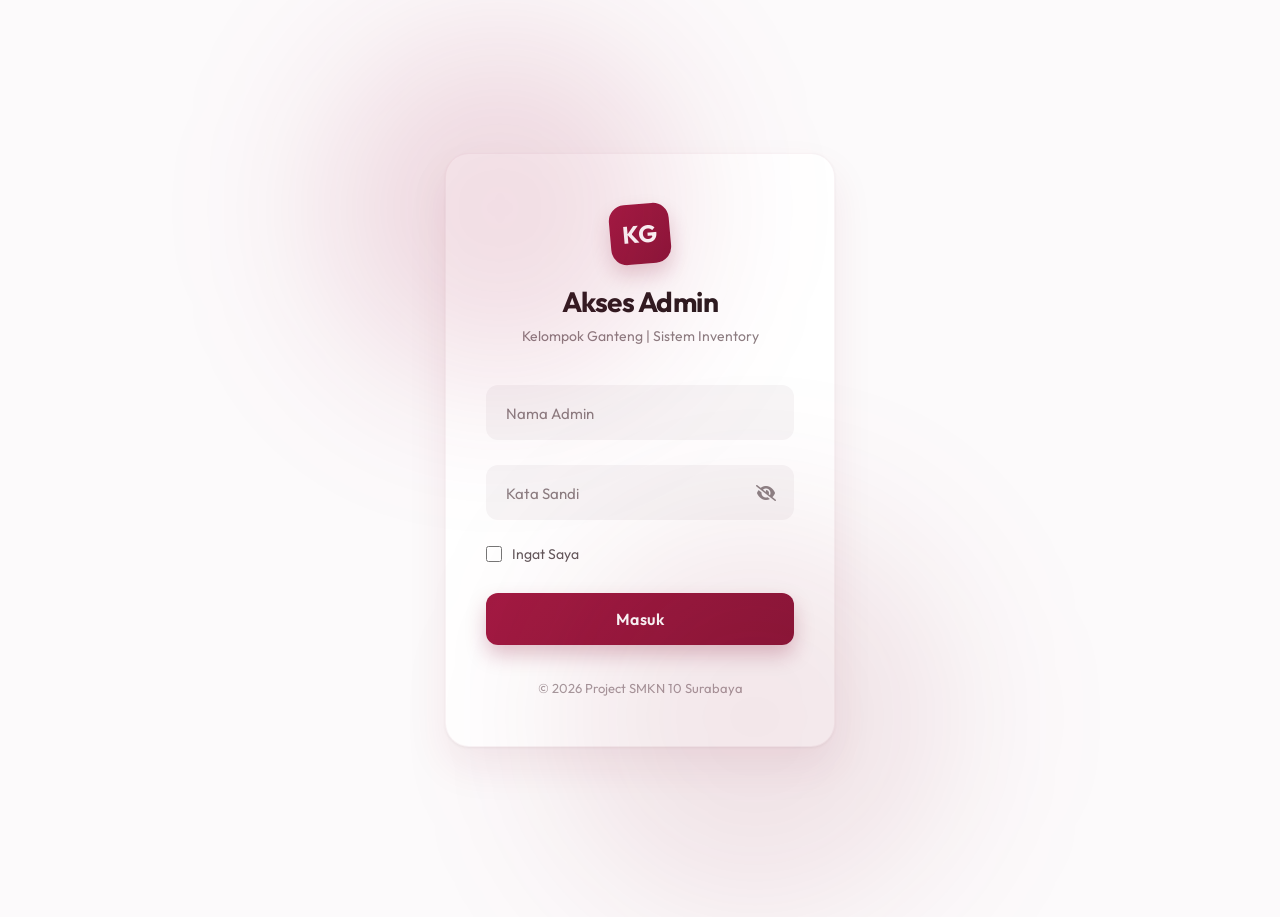
<file: index.html>
<!DOCTYPE html>
<html lang="id">
<head>
    <meta charset="UTF-8">
    <meta name="viewport" content="width=device-width, initial-scale=1.0">
    <title>Portal Admin - Inventory System</title>
    <link href="https://fonts.googleapis.com/css2?family=Outfit:wght@300;400;600;700&display=swap" rel="stylesheet">
    <!-- Tambahan FontAwesome buat Ikon Mata -->
    <link rel="stylesheet" href="https://cdnjs.cloudflare.com/ajax/libs/font-awesome/6.4.0/css/all.min.css">
    <link rel="stylesheet" href="css/style.css">
</head>
<body>
    <div class="login-container">
        <div class="shape shape-1"></div>
        <div class="shape shape-2"></div>
        <div class="login-card">
            <div class="card-header">
                <div class="logo-box">
                    <span>KG</span>
                </div>
                <h2>Akses Admin</h2>
                <p>Kelompok Ganteng | Sistem Inventory</p>
            </div>
            <form action="actions/login.php" method="POST">
                <div class="input-container">
                    <input type="text" id="admin_id" name="admin_id" required placeholder=" ">
                    <label for="admin_id">Nama Admin</label>
                </div>

                <div class="input-container">
                    <input type="password" id="password" name="password" required placeholder=" ">
                    <label for="password">Kata Sandi</label>
                    <i class="fa-solid fa-eye-slash toggle-password" id="togglePassword"></i>
                </div>

                <div class="action-row">
                    <label class="checkbox-container">
                        <input type="checkbox">
                        <span class="checkmark"></span>
                        Ingat Saya
                    </label>
                </div>

                <button type="submit" class="btn-submit">Masuk</button>
            </form>

            <div class="card-footer">
                <p>&copy; 2026 Project SMKN 10 Surabaya</p>
            </div>
        </div>
    </div>

    <script>
        const togglePassword = document.querySelector('#togglePassword');
        const password = document.querySelector('#password');

        togglePassword.addEventListener('click', function (e) {
            // Cek apakah tipe inputnya password atau text
            const type = password.getAttribute('type') === 'password' ? 'text' : 'password';
            password.setAttribute('type', type);
            
            // Ubah ikon dari mata dicoret jadi mata kebuka
            this.classList.toggle('fa-eye-slash');
            this.classList.toggle('fa-eye');
        });
    </script>
    <script src="js/login.js"></script>
</body>
</html>
</file>
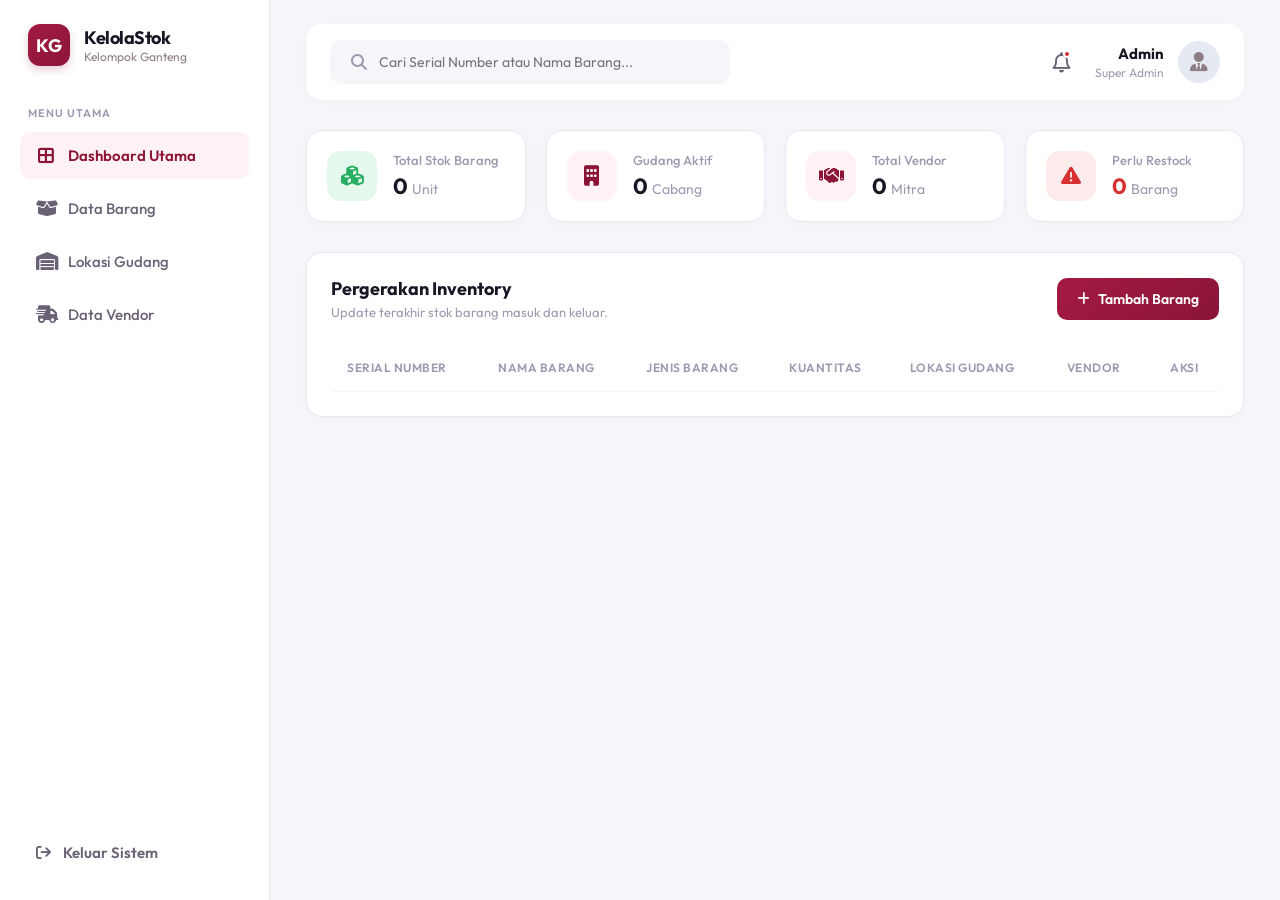
<file: dashboard.html>
<!DOCTYPE html>
<html lang="id">
<head>
    <meta charset="UTF-8">
    <meta name="viewport" content="width=device-width, initial-scale=1.0">
    <title>Dashboard Admin - Inventory Pro</title>
    <link href="https://fonts.googleapis.com/css2?family=Outfit:wght@300;400;500;600;700&display=swap" rel="stylesheet">
    <link rel="stylesheet" href="https://cdnjs.cloudflare.com/ajax/libs/font-awesome/6.4.0/css/all.min.css">
    <link rel="stylesheet" href="css/dashboard.css">
</head>
<body>
    <aside class="sidebar">
        <div class="sidebar-header">
            <div class="logo-box">KG</div>
            <div class="logo-text">
                <h2>KelolaStok</h2>
                <p>Kelompok Ganteng</p>
            </div>
        </div>
        
        <p class="menu-label">MENU UTAMA</p>
        <ul class="nav-links">
            <li class="active"><a href="#"><i class="fa-solid fa-border-all"></i> Dashboard Utama</a></li>
            <li><a href="#"><i class="fa-solid fa-box-open"></i> Data Barang</a></li>
            <li><a href="#"><i class="fa-solid fa-warehouse"></i> Lokasi Gudang</a></li>
            <li><a href="#"><i class="fa-solid fa-truck-fast"></i> Data Vendor</a></li>
        </ul>

        <div class="sidebar-footer">
            <a href="index.html" class="btn-logout"><i class="fa-solid fa-arrow-right-from-bracket"></i> Keluar Sistem</a>
        </div>
    </aside>

    <main class="main-content">
        <header class="topbar">
            <div class="search-box">
                <i class="fa-solid fa-magnifying-glass"></i>
                <input type="text" id="searchInput" placeholder="Cari Serial Number atau Nama Barang...">
            </div>
            
            <div class="topbar-right">
                <div class="notification">
                    <i class="fa-regular fa-bell"></i>
                    <span class="dot"></span>
                </div>
                <div class="profile-area">
                    <div class="profile-info">
                        <h4>Admin</h4>
                        <p>Super Admin</p>
                    </div>
                    <div class="profile-pic">
                        <i class="fa-solid fa-user-tie"></i>
                    </div>
                </div>
            </div>
        </header>

        <!-- SEMUA STATISTIK DI-NOL-KAN UNTUK PHP -->
        <div class="stats-grid">
            <div class="stat-card">
                <div class="stat-icon safe-bg"><i class="fa-solid fa-cubes"></i></div>
                <div class="stat-info">
                    <p>Total Stok Barang</p>
                    <h3>0 <span>Unit</span></h3>
                </div>
            </div>
            <div class="stat-card">
                <div class="stat-icon primary-bg"><i class="fa-solid fa-building"></i></div>
                <div class="stat-info">
                    <p>Gudang Aktif</p>
                    <h3>0 <span>Cabang</span></h3>
                </div>
            </div>
            <div class="stat-card">
                <div class="stat-icon primary-bg"><i class="fa-solid fa-handshake"></i></div>
                <div class="stat-info">
                    <p>Total Vendor</p>
                    <h3>0 <span>Mitra</span></h3>
                </div>
            </div>
            <div class="stat-card">
                <div class="stat-icon danger-bg"><i class="fa-solid fa-triangle-exclamation"></i></div>
                <div class="stat-info">
                    <p>Perlu Restock</p>
                    <h3 class="text-danger">0 <span>Barang</span></h3>
                </div>
            </div>
        </div>

        <section class="table-section">
            <div class="table-header">
                <div>
                    <h3>Pergerakan Inventory</h3>
                    <p>Update terakhir stok barang masuk dan keluar.</p>
                </div>
                <!-- Tombol Tambah (Nanti diarahkan ke form PHP) -->
                <button class="btn-add"><i class="fa-solid fa-plus"></i> Tambah Barang</button>
            </div>
            
            <div class="table-responsive">
                <table id="inventoryTable">
                    <thead>
                        <tr>
                            <th>Serial Number</th>
                            <th>Nama Barang</th>
                            <th>Jenis Barang</th>
                            <th>Kuantitas</th>
                            <th>Lokasi Gudang</th>
                            <th>Vendor</th>
                            <th class="text-center">Aksi</th>
                        </tr>
                    </thead>
                    <tbody>
                        <!-- TEMPAT PHP MENCETAK DATA -->
                        <!-- CONTOH FORMAT BARIS BUAT TEMEN LU: 
                        <tr>
                            <td class="font-mono">SN-001</td>
                            <td class="fw-600">Barang A</td>
                            <td><span class="tag">Jenis</span></td>
                            <td class="stok-angka"><span class="badge safe">10</span></td>
                            <td>Gudang A</td>
                            <td>Vendor A</td>
                            <td class="action-cell">
                                <a href="edit.php?id=..." class="btn-icon edit"><i class="fa-solid fa-pen"></i></a>
                                <a href="hapus.php?id=..." class="btn-icon delete"><i class="fa-solid fa-trash"></i></a>
                            </td>
                        </tr> 
                        -->
                    </tbody>
                </table>
            </div>
        </section>
    </main>
    <!-- MODAL POP-UP TAMBAH BARANG (Tersembunyi secara default) -->
        <div id="modalTambah" class="modal-overlay">
            <div class="modal-box">
                <div class="modal-header">
                    <h3>Tambah Barang Baru</h3>
                    <button class="btn-close" id="btnCloseModal"><i class="fa-solid fa-xmark"></i></button>
                </div>
                
                <!-- Form ini nanti gampang diintegrasikan sama temen lu pakai PHP -->
                <form action="#" method="POST">
                    <div class="input-group">
                        <label>Serial Number</label>
                        <input type="text" name="serial_number" required placeholder="Contoh: SN-001">
                    </div>
                    <div class="input-group">
                        <label>Nama Barang</label>
                        <input type="text" name="nama_barang" required placeholder="Masukkan nama barang">
                    </div>
                    <div class="input-group">
                        <label>Jenis Barang</label>
                        <input type="text" name="jenis_barang" required placeholder="Elektronik, Hardware, dll">
                    </div>
                    <div class="input-group">
                        <label>Kuantitas / Stok</label>
                        <input type="number" name="stok" min="0" required placeholder="0">
                    </div>
                    <div class="input-group">
                        <label>Lokasi Gudang</label>
                        <input type="text" name="lokasi" required placeholder="Nama gudang">
                    </div>
                    <div class="input-group">
                        <label>Vendor</label>
                        <input type="text" name="vendor" required placeholder="Nama vendor">
                    </div>
                    
                    <div class="modal-footer">
                        <button type="button" class="btn-cancel" id="btnCancelModal">Batal</button>
                        <!-- Tombol ini otomatis jadi pemicu submit ke PHP -->
                        <button type="submit" class="btn-save">Simpan ke Database</button>
                    </div>
                </form>
            </div>
        </div>
    <script src="js/script.js"></script>
</body>
</html>
</file>
<file: css/style.css>
* {
    margin: 0;
    padding: 0;
    box-sizing: border-box;
    font-family: 'Outfit', sans-serif;
}
body {

    background-color: #fcfafb;
    display: flex;
    justify-content: center;
    align-items: center;
    min-height: 100vh;
    overflow: hidden;
    position: relative;
}

.shape {
    position: absolute;
    filter: blur(80px);
    z-index: 1;
}

.shape-1 {
    width: 350px;
    height: 350px;
    background: rgba(163, 26, 66, 0.15); /* Red Velvet transparan */
    top: -100px;
    left: -100px;
    border-radius: 50%;
}

.shape-2 {
    width: 400px;
    height: 400px;
    background: rgba(138, 21, 56, 0.1);
    bottom: -150px;
    right: -100px;
    border-radius: 50%;
}

.login-container {
    position: relative;
    z-index: 10;
    width: 100%;
    max-width: 430px;
    padding: 20px;
}

/* Kartu Login dengan efek 3D Pop / Floating */
.login-card {
    background: #ffffff;
    padding: 50px 40px;
    border-radius: 24px;
    /* Kombinasi shadow berlapis buat efek 3D yang realistis */
    box-shadow: 
        0 20px 40px rgba(138, 21, 56, 0.08),
        0 1px 3px rgba(0, 0, 0, 0.05);
    border: 1px solid rgba(138, 21, 56, 0.05);
}

.card-header {
    text-align: center;
    margin-bottom: 40px;
}

/* Logo Box Elegan di atas judul */
.logo-box {
    width: 60px;
    height: 60px;
    background: linear-gradient(135deg, #a31a42, #8a1538);
    color: white;
    font-size: 24px;
    font-weight: 700;
    display: flex;
    justify-content: center;
    align-items: center;
    border-radius: 16px;
    margin: 0 auto 20px auto;
    box-shadow: 0 10px 20px rgba(138, 21, 56, 0.2);
    transform: rotate(-5deg);
}

.card-header h2 {
    font-size: 28px;
    color: #2b1b1f; /* Warna teks sangat gelap tapi ada unsur merahnya */
    font-weight: 700;
    margin-bottom: 8px;
    letter-spacing: -0.5px;
}

.card-header p {
    font-size: 14px;
    color: #8c7e82;
    font-weight: 400;
}

/* Form Input dengan Interaksi Keren */
.input-container {
    position: relative;
    margin-bottom: 25px;
}

.input-container input {
    width: 100%;
    padding: 18px 20px 14px 20px;
    background: #f7f5f6;
    border: 2px solid transparent;
    border-radius: 12px;
    font-size: 15px;
    color: #2b1b1f;
    outline: none;
    transition: all 0.3s ease;
}

/* Garis bawah Red Velvet saat input aktif */
.input-container input:focus {
    background: #ffffff;
    border-bottom: 2px solid #8a1538;
    box-shadow: 0 5px 15px rgba(138, 21, 56, 0.05);
}

.input-container label {
    position: absolute;
    top: 50%;
    left: 20px;
    transform: translateY(-50%);
    font-size: 15px;
    color: #8c7e82;
    pointer-events: none;
    transition: all 0.3s ease;
}

/* Teks label naik kalau di-klik (Floating UI) */
.input-container input:focus + label,
.input-container input:not(:placeholder-shown) + label {
    top: 10px;
    font-size: 11px;
    font-weight: 600;
    color: #8a1538;
    letter-spacing: 0.5px;
}

.action-row {
    margin-bottom: 30px;
}

/* Custom Checkbox Red Velvet */
.checkbox-container {
    display: flex;
    align-items: center;
    font-size: 14px;
    color: #63585b;
    cursor: pointer;
}

.checkbox-container input {
    margin-right: 10px;
    accent-color: #8a1538;
    width: 16px;
    height: 16px;
    cursor: pointer;
}

/* Tombol Submit 3D Red Velvet */
.btn-submit {
    width: 100%;
    padding: 16px;
    background: linear-gradient(135deg, #a31a42, #8a1538);
    color: #ffffff;
    border: none;
    border-radius: 12px;
    font-size: 16px;
    font-weight: 600;
    letter-spacing: 0.5px;
    cursor: pointer;
    transition: all 0.3s ease;
    box-shadow: 0 10px 20px rgba(138, 21, 56, 0.25);
}

.btn-submit:hover {
    transform: translateY(-3px);
    box-shadow: 0 15px 25px rgba(138, 21, 56, 0.35);
}

.btn-submit:active {
    transform: translateY(1px);
    box-shadow: 0 5px 10px rgba(138, 21, 56, 0.2);
}

.card-footer {
    text-align: center;
    margin-top: 35px;
    font-size: 13px;
    color: #a89ca0;
    font-weight: 400;
}
/* --- TAMBAHAN UNTUK IKON MATA PASSWORD --- */
.toggle-password {
    position: absolute;
    top: 50%;
    right: 18px;
    transform: translateY(-50%);
    color: #8c7e82;
    cursor: pointer;
    font-size: 16px;
    transition: color 0.3s ease;
    z-index: 10;
}

.toggle-password:hover {
    color: #8a1538; /* Berubah jadi warna Red Velvet pas disorot */
}

/* Biar teks ketikan password nggak nabrak ikon mata */
.input-container input#password {
    padding-right: 45px;
}
</file>
<file: css/dashboard.css>
* {
    margin: 0;
    padding: 0;
    box-sizing: border-box;
    font-family: 'Outfit', sans-serif;
}

body {
    display: flex;
    background-color: #f4f6f9; /* Abu-abu terang ala aplikasi modern */
    height: 100vh;
    overflow: hidden;
}

/* --- SIDEBAR --- */
.sidebar {
    width: 270px;
    background-color: #ffffff;
    border-right: 1px solid #e5e9f2;
    display: flex;
    flex-direction: column;       /* Mengatur elemen berjejer ke bawah */
    justify-content: space-between; /* Mendorong elemen atas dan footer bawah agar terpisah */
    padding: 24px 20px;
    height: 100vh;                /* Membuat tinggi sidebar penuh satu layar */
    box-sizing: border-box;
}

.sidebar-header {
    display: flex;
    align-items: center;
    gap: 14px;
    margin-bottom: 40px;
    padding-left: 8px;
}

.logo-box {
    width: 42px;
    height: 42px;
    background: linear-gradient(135deg, #a31a42, #8a1538);
    color: white;
    font-weight: 700;
    font-size: 18px;
    display: flex;
    justify-content: center;
    align-items: center;
    border-radius: 12px;
    box-shadow: 0 4px 10px rgba(138, 21, 56, 0.2);
}

.logo-text h2 {
    color: #1a1525;
    font-size: 18px;
    letter-spacing: -0.5px;
}

.logo-text p {
    color: #8c7e82;
    font-size: 12px;
}

.menu-label {
    font-size: 11px;
    color: #a098ae;
    font-weight: 600;
    letter-spacing: 1px;
    margin-bottom: 12px;
    padding-left: 8px;
}

.nav-links {
    list-style: none;
    flex-grow: 1;
}

.nav-links li {
    margin-bottom: 6px;
}

.nav-links a {
    text-decoration: none;
    color: #6a6175;
    display: flex;
    align-items: center;
    gap: 12px;
    padding: 14px 16px;
    border-radius: 10px;
    font-size: 15px;
    font-weight: 500;
    transition: all 0.3s ease;
}

.nav-links a i {
    font-size: 18px;
    width: 20px;
    text-align: center;
}

.nav-links li.active a, .nav-links a:hover {
    background-color: #fff2f5;
    color: #8a1538;
    font-weight: 600;
}

.sidebar-footer a {
    text-decoration: none;
    color: #6a6175;
    display: flex;
    align-items: center;
    gap: 12px;
    padding: 14px 16px;
    border-radius: 10px;
    font-size: 15px;
    font-weight: 600;
    transition: 0.3s;
}

.sidebar-footer a:hover {
    color: #d63031;
    background-color: #fff0f0;
}

/* --- MAIN CONTENT --- */
.main-content {
    flex-grow: 1;
    padding: 24px 36px;
    overflow-y: auto;
}

/* Topbar Header */
.topbar {
    display: flex;
    justify-content: space-between;
    align-items: center;
    margin-bottom: 30px;
    background: #ffffff;
    padding: 16px 24px;
    border-radius: 16px;
    box-shadow: 0 2px 10px rgba(0, 0, 0, 0.02);
}

.search-box {
    display: flex;
    align-items: center;
    background-color: #f4f6f9;
    border-radius: 12px;
    padding: 12px 20px;
    width: 400px;
    border: 1px solid transparent;
    transition: 0.3s;
}

.search-box:focus-within {
    border-color: #8a1538;
    background-color: #ffffff;
    box-shadow: 0 4px 12px rgba(138, 21, 56, 0.08);
}

.search-box i {
    color: #a098ae;
    margin-right: 12px;
}

.search-box input {
    background: transparent;
    border: none;
    outline: none;
    width: 100%;
    font-size: 14px;
    color: #1a1525;
}

.topbar-right {
    display: flex;
    align-items: center;
    gap: 24px;
}

.notification {
    position: relative;
    font-size: 20px;
    color: #6a6175;
    cursor: pointer;
}

.notification .dot {
    position: absolute;
    top: 0;
    right: 0;
    width: 8px;
    height: 8px;
    background-color: #d63031;
    border-radius: 50%;
    border: 2px solid #fff;
}

.profile-area {
    display: flex;
    align-items: center;
    gap: 14px;
    cursor: pointer;
}

.profile-info {
    text-align: right;
}

.profile-info h4 {
    color: #1a1525;
    font-size: 15px;
    margin-bottom: 2px;
}

.profile-info p {
    color: #a098ae;
    font-size: 12px;
}

.profile-pic {
    width: 42px;
    height: 42px;
    background-color: #e5e9f2;
    border-radius: 50%;
    display: flex;
    justify-content: center;
    align-items: center;
    color: #8c7e82;
    font-size: 20px;
}

/* --- STATS GRID --- */
.stats-grid {
    display: grid;
    grid-template-columns: repeat(4, 1fr);
    gap: 20px;
    margin-bottom: 30px;
}

.stat-card {
    background: #ffffff;
    padding: 20px;
    border-radius: 16px;
    display: flex;
    align-items: center;
    gap: 16px;
    box-shadow: 0 2px 10px rgba(0, 0, 0, 0.02);
    border: 1px solid #e5e9f2;
}

.stat-icon {
    width: 50px;
    height: 50px;
    border-radius: 14px;
    display: flex;
    justify-content: center;
    align-items: center;
    font-size: 20px;
}

.primary-bg { background: #fff2f5; color: #8a1538; }
.safe-bg { background: #e5f8ed; color: #27ae60; }
.danger-bg { background: #fcebeb; color: #d63031; }

.stat-info p {
    color: #a098ae;
    font-size: 13px;
    font-weight: 500;
    margin-bottom: 4px;
}

.stat-info h3 {
    color: #1a1525;
    font-size: 22px;
}

.stat-info span {
    font-size: 14px;
    color: #a098ae;
    font-weight: 400;
}
.text-danger { color: #d63031 !important; }

/* --- TABLE SECTION --- */
.table-section {
    background: #ffffff;
    border-radius: 16px;
    padding: 24px;
    box-shadow: 0 2px 10px rgba(0, 0, 0, 0.02);
    border: 1px solid #e5e9f2;
}

.table-header {
    display: flex;
    justify-content: space-between;
    align-items: center;
    margin-bottom: 24px;
}

.table-header h3 {
    color: #1a1525;
    font-size: 18px;
    margin-bottom: 4px;
}

.table-header p {
    color: #a098ae;
    font-size: 13px;
}

.btn-add {
    background: linear-gradient(135deg, #a31a42, #8a1538);
    color: white;
    border: none;
    padding: 12px 20px;
    border-radius: 10px;
    cursor: pointer;
    font-weight: 600;
    font-size: 14px;
    display: flex;
    align-items: center;
    gap: 8px;
    transition: 0.3s;
}

.btn-add:hover {
    transform: translateY(-2px);
    box-shadow: 0 6px 15px rgba(138, 21, 56, 0.2);
}

table {
    width: 100%;
    border-collapse: separate;
    border-spacing: 0;
}

th, td {
    padding: 16px;
    text-align: left;
    border-bottom: 1px solid #f4f6f9;
}

th {
    color: #a098ae;
    font-size: 12px;
    text-transform: uppercase;
    font-weight: 600;
    letter-spacing: 0.5px;
}

td {
    color: #3b3544;
    font-size: 14px;
}

.font-mono {
    font-family: monospace;
    color: #6a6175;
    background: #f4f6f9;
    padding: 4px 8px;
    border-radius: 6px;
}

.fw-600 { font-weight: 600; color: #1a1525; }

/* Kategori Tag */
.tag {
    background: #f4f6f9;
    color: #6a6175;
    padding: 4px 10px;
    border-radius: 6px;
    font-size: 12px;
    font-weight: 500;
}

.badge {
    padding: 6px 12px;
    border-radius: 20px;
    font-size: 12px;
    font-weight: 700;
}

.badge.safe { background-color: #e5f8ed; color: #27ae60; }
.badge.danger { background-color: #fcebeb; color: #d63031; }

/* Action Buttons (Edit/Delete) */
.action-cell {
    display: flex;
    gap: 8px;
    justify-content: center;
}

.btn-icon {
    width: 32px;
    height: 32px;
    border: none;
    border-radius: 8px;
    cursor: pointer;
    display: flex;
    justify-content: center;
    align-items: center;
    transition: 0.3s;
    font-size: 13px;
}
.btn-icon.edit {
    background-color: #f4f6f9;
    color: #3b3544;
}
.btn-icon.edit:hover {
    background-color: #e5e9f2;
    color: #1a1525;
}
.btn-icon.delete {
    background-color: #fff0f0;
    color: #d63031;
}

.btn-icon.delete:hover {
    background-color: #fcebeb;
}
.text-center { text-align: center; }
.row-danger { background-color: #fffafb !important; }
/* --- MODAL POP-UP TAMBAH BARANG --- */
.modal-overlay {
    position: fixed;
    top: 0;
    left: 0;
    width: 100%;
    height: 100%;
    background: rgba(26, 21, 37, 0.4); /* Gelap transparan */
    backdrop-filter: blur(4px); /* Efek blur estetik di background */
    display: none; /* Tersembunyi dari awal */
    justify-content: center;
    align-items: center;
    z-index: 9999;
    opacity: 0;
    transition: opacity 0.3s ease;
}

/* Class trigger dari JS buat munculin modal */
.modal-overlay.show {
    display: flex;
    opacity: 1;
}

.modal-box {
    background: #ffffff;
    width: 450px;
    max-width: 90%;
    border-radius: 16px;
    padding: 24px;
    box-shadow: 0 10px 30px rgba(0, 0, 0, 0.15);
    transform: translateY(-20px);
    transition: transform 0.3s ease;
}

.modal-overlay.show .modal-box {
    transform: translateY(0);
}

.modal-header {
    display: flex;
    justify-content: space-between;
    align-items: center;
    margin-bottom: 20px;
    border-bottom: 1px solid #e5e9f2;
    padding-bottom: 12px;
}

.modal-header h3 {
    color: #1a1525;
    font-size: 18px;
}

.btn-close {
    background: none;
    border: none;
    font-size: 18px;
    color: #a098ae;
    cursor: pointer;
    transition: 0.2s;
}

.btn-close:hover {
    color: #d63031;
}

.input-group {
    margin-bottom: 14px;
}

.input-group label {
    display: block;
    font-size: 13px;
    color: #6a6175;
    margin-bottom: 6px;
    font-weight: 500;
}

.input-group input {
    width: 100%;
    padding: 10px 14px;
    border: 1px solid #e5e9f2;
    border-radius: 8px;
    font-size: 14px;
    color: #1a1525;
    outline: none;
    transition: 0.3s;
}

.input-group input:focus {
    border-color: #8a1538;
    box-shadow: 0 0 0 3px rgba(138, 21, 56, 0.1);
}

.modal-footer {
    display: flex;
    justify-content: flex-end;
    gap: 12px;
    margin-top: 24px;
    padding-top: 16px;
    border-top: 1px solid #e5e9f2;
}

.btn-cancel {
    padding: 10px 18px;
    background: #f4f6f9;
    color: #6a6175;
    border: none;
    border-radius: 8px;
    cursor: pointer;
    font-weight: 600;
    transition: 0.2s;
}

.btn-cancel:hover {
    background: #e5e9f2;
    color: #1a1525;
}

.btn-save {
    padding: 10px 18px;
    background: linear-gradient(135deg, #a31a42, #8a1538);
    color: white;
    border: none;
    border-radius: 8px;
    cursor: pointer;
    font-weight: 600;
    transition: 0.2s;
}

.btn-save:hover {
    transform: translateY(-2px);
    box-shadow: 0 4px 10px rgba(138, 21, 56, 0.2);
}
</file>
